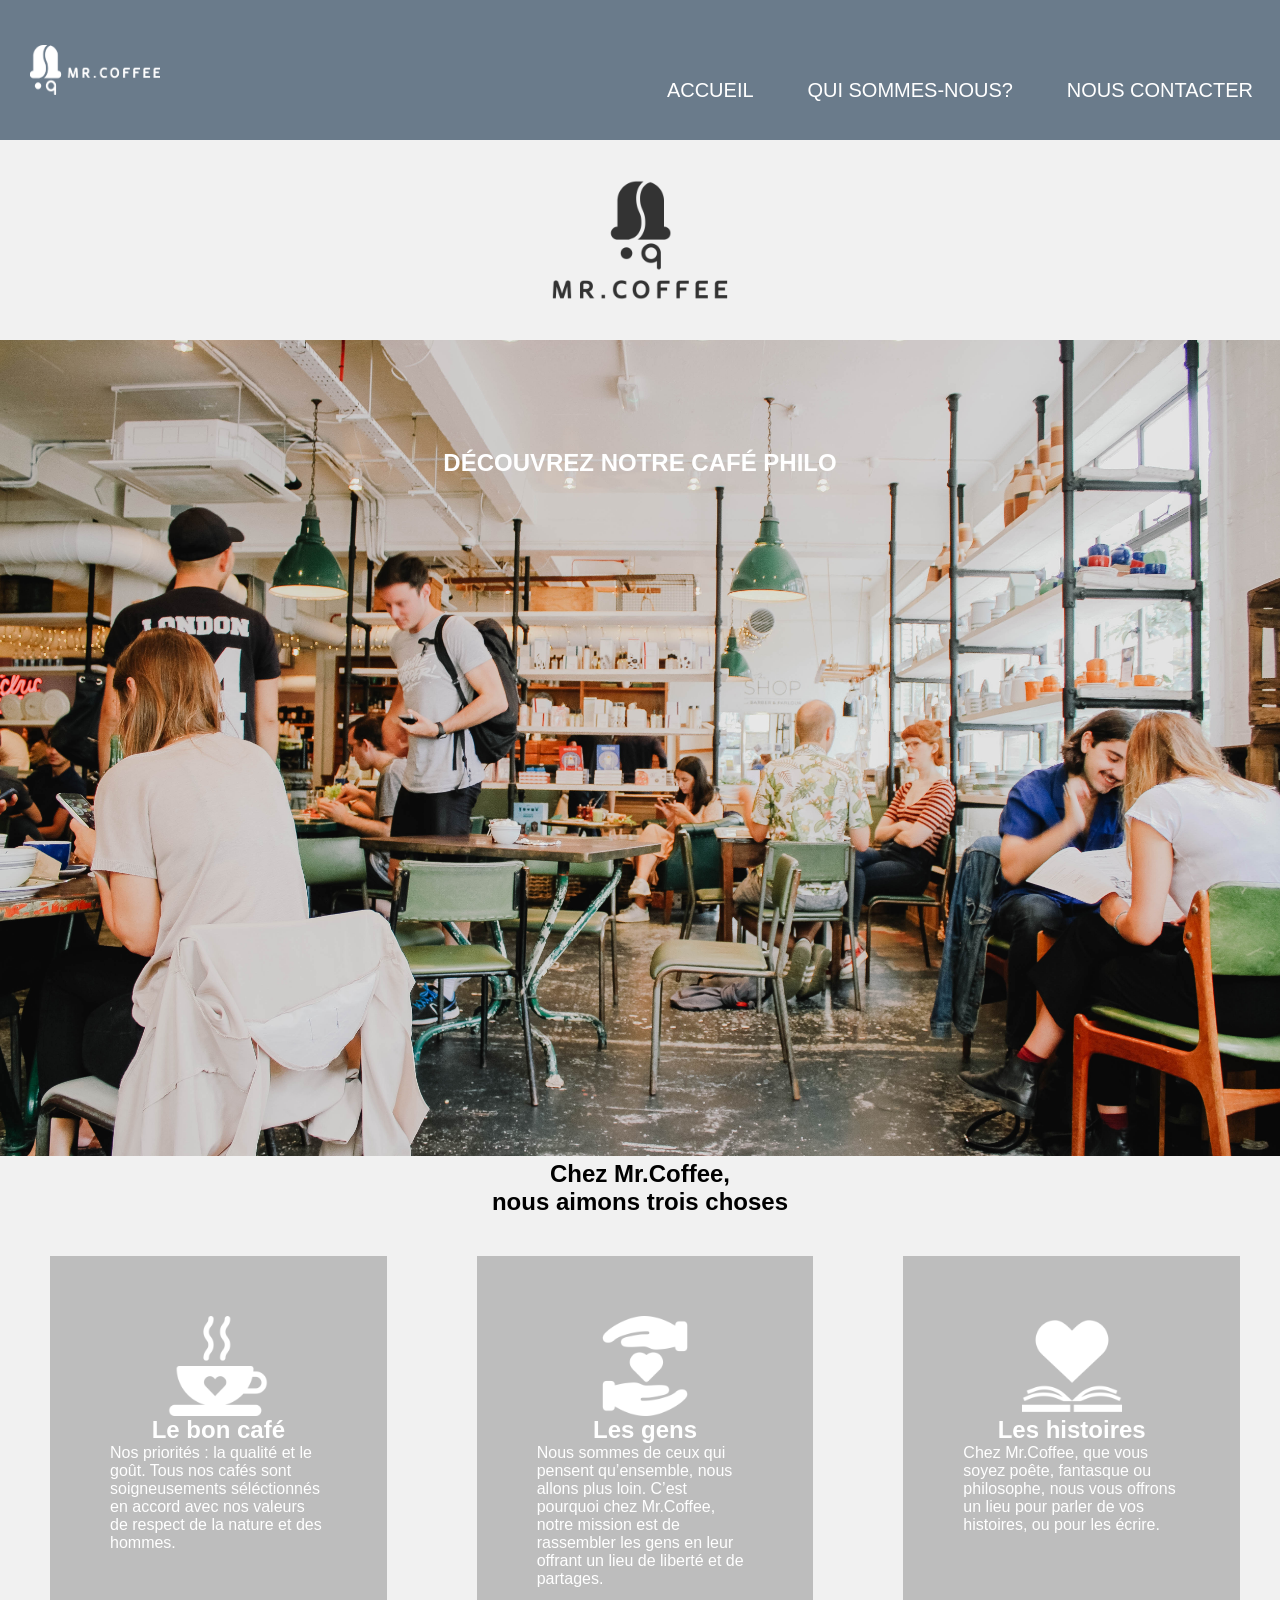
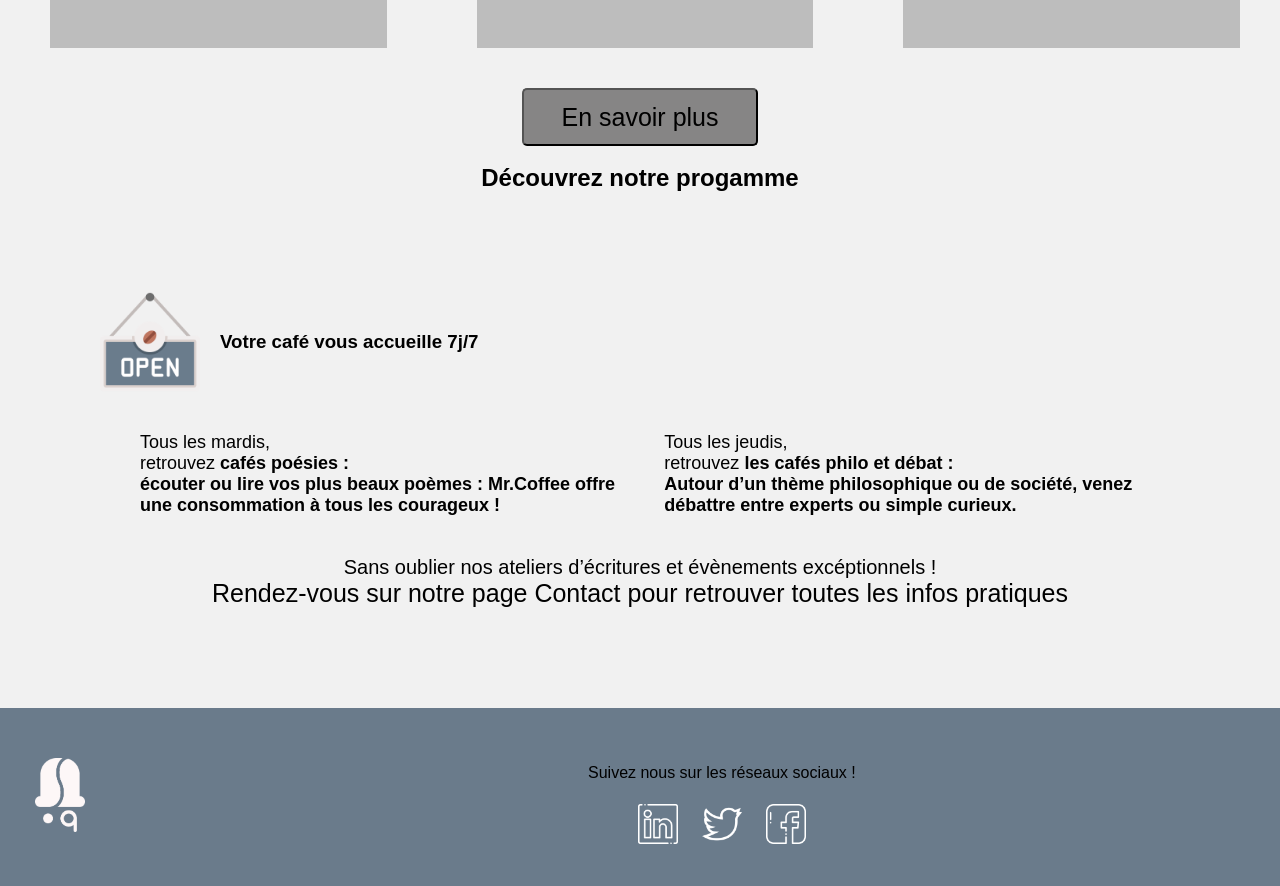
<file: project1/index.html>
<!DOCTYPE html>
<html lang="en">

<head>
    <meta charset="UTF-8">
    <meta http-equiv="X-UA-Compatible" content="IE=edge">
    <meta name="viewport" content="width=device-width, initial-scale=1.0">
    <link rel="stylesheet" href="/project1/index.css">
    <title>Home Page</title>
</head>

<body>
    <header>
        <div class="container1">
            <img class="logo" src=" /Assets/full_logo_white.png" width="150px" height="100px" alt="Mr Coffee Logo">
            <nav class="nav">
                <ul class="topnav">
                    <li><a class="active" href="/project1/index.html">Accueil</a></li>
                    <li><a href="/project1/AboutUs.html">Qui sommes-nous?</a></li>
                    <li><a href="/project1/Conatct.html">Nous contacter</a></li>

                </ul>
            </nav>
        </div>


    </header>
    <main>
        <section>
            <div class="top">
                <img class="img1" src="/Assets/logo_mrcoffee.png" alt="cofee logo">
            </div>

            <div class="topImgHeader">
                <img src="/Assets/mr_coffee_salle.jpg" width="100%"
                    alt="people sitting in a dinning area with tables and chairs sorrounded by shelfs with crockery. Some people are reading having a cofee ">
                <h1>DÉCOUVREZ NOTRE CAFÉ PHILO</h1>
            </div>
            <div class="middle">
                <div>
                    <h2>Chez Mr.Coffee, <br> nous aimons trois choses </h2>
                    <div class="cards">
                        <div class="card">
                            <img src="/Assets/icon_café.png" alt=" hot coffe cup with a love symbol on the cup center">
                            <h2>Le bon café</h2>
                            <p>Nos priorités : la qualité et le goût.
                                Tous nos cafés sont soigneusements
                                séléctionnés en accord avec nos
                                valeurs de respect de la nature et des
                                hommes.</p>
                        </div>
                        <div class="card">
                            <img src="/Assets/icon_gens.png" alt=" hot coffe cup with a love symbol on the cup center">
                            <h2>Les gens</h2>
                            <p>Nous sommes de ceux qui pensent
                                qu’ensemble, nous allons plus loin.
                                C’est pourquoi chez Mr.Coffee, notre
                                mission est de rassembler les gens en
                                leur offrant un lieu de liberté et de
                                partages.</p>
                        </div>
                        <div class="card">
                            <img src="/Assets/icon_histoires.png"
                                alt=" hot coffe cup with a love symbol on the cup center">
                            <h2>Les histoires</h2>
                            <p>Chez Mr.Coffee, que vous soyez
                                poête, fantasque ou philosophe, nous
                                vous offrons un lieu pour parler de
                                vos histoires, ou pour les écrire.</p>
                        </div>

                    </div>

                </div>
                <div class="btn"><button>En savoir plus</button></div>
            </div>
            <br>
            <h2 style=" text-align:center">Découvrez notre progamme</h2>
            <div class="bottom">
                <div class="open_img">
                    <img src="/Assets/icon_open.png" width="100px" height="100px" alt="We are open board">
                    <h3 class="selected">Votre café vous accueille 7j/7 </h3>
                </div>
                <div class="days">
                    <div class="day">
                        <p>Tous les mardis,<br>
                            retrouvez <strong>cafés poésies :</strong></p>
                        <p><strong> écouter ou lire vos plus beaux
                                poèmes : Mr.Coffee offre une
                                consommation à tous les courageux !</strong></p>
                    </div>
                    <div class="day">
                        <p>Tous les jeudis,<br>
                            retrouvez<strong> les cafés philo et débat :</strong></p>
                        <p><strong>Autour d’un thème philosophique ou de
                                société, venez débattre entre experts ou
                                simple curieux. </strong></p>
                    </div>
                </div>
                <p style=" text-align:center; font-size: 20px">Sans oublier nos ateliers d’écritures et évènements
                    excéptionnels
                    !
                </p>
                <p style=" text-align:center; font-size:25px">Rendez-vous sur notre page Contact pour retrouver
                    toutes les infos pratiques</p>
            </div>
        </section>

    </main>
    <footer>

        <div class="container_footer">
            <div class="logo"><img src="../Assets/logo_blanc.png" alt="logo_blanc" width="60px">
            </div>
            <div class="content">
                <p>Suivez nous sur les réseaux sociaux !</p>
                <ul class="ui_footer">

                    <li class="li_footer"><img src="../Assets/logo_linkedin.png" alt="logo_linkedin" width="40px"
                            height="40px"> </li>
                    <li class="li_footer"><img src="../Assets/logo_twitter.png" alt="logo_twitter" width="40px"
                            height="40px"> </li>
                    <li class="li_footer"><img src="../Assets/logo_facebook.png" alt="logo_facebook" width="40px"
                            height="40px"> </li>
                </ul>

            </div>
        </div>

    </footer>
</body>


</html>
</file>
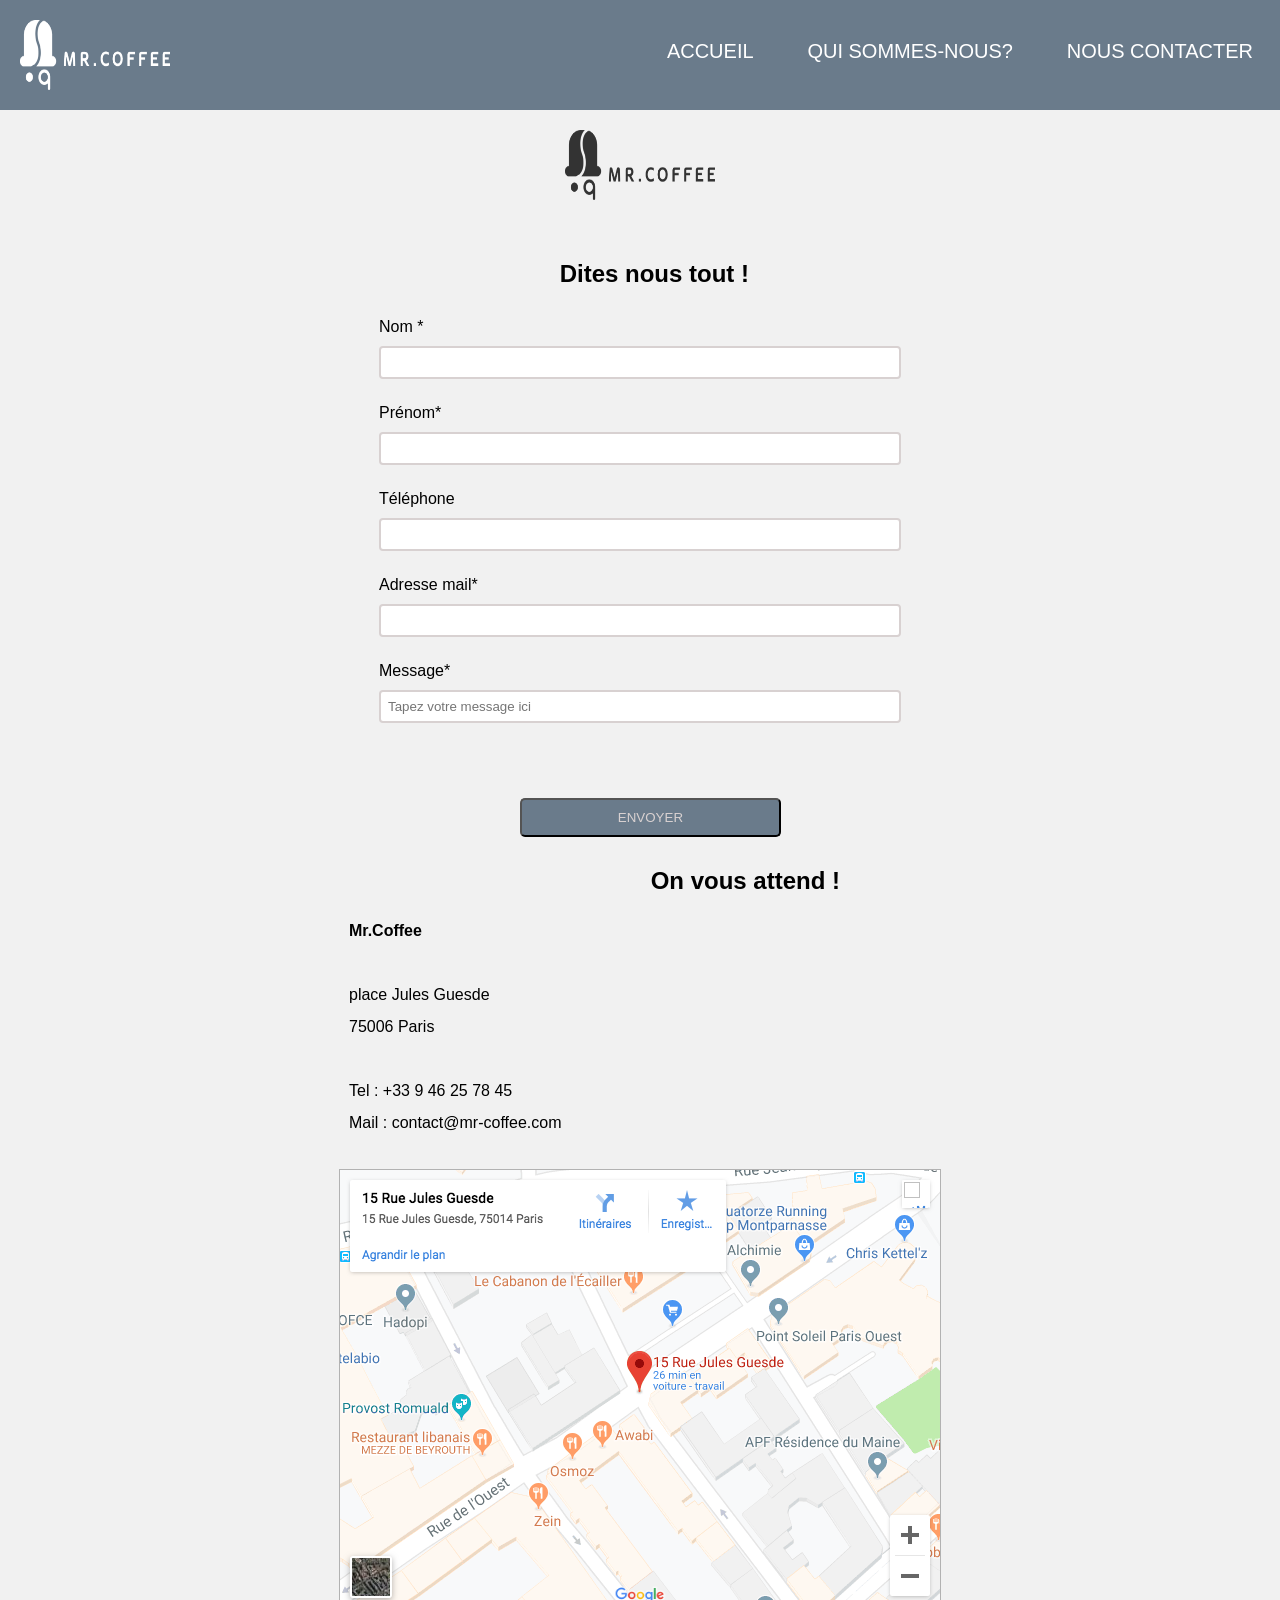
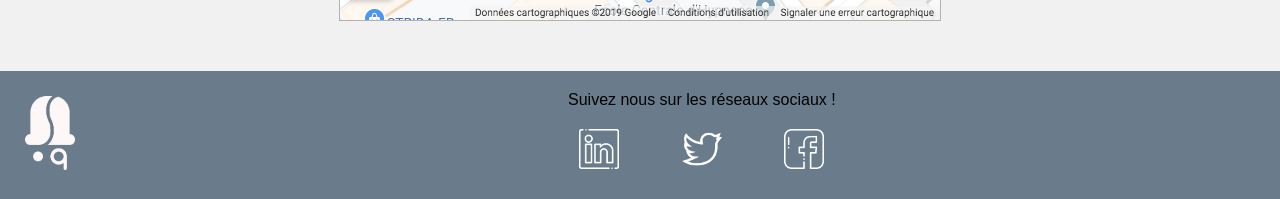
<file: project1/Conatct.html>
<!DOCTYPE html>
<html lang="en">

<head>
    <meta charset="UTF-8">
    <meta http-equiv="X-UA-Compatible" content="IE=edge">
    <meta name="viewport" content="width=device-width, initial-scale=1.0">
    <!-- <meta name="viewport" content="width=device-width, initial-scale=1, shrink-to-fit=no"> -->
    <!-- <link rel="stylesheet" href="/project1/footer1.css">
    <link rel="stylesheet" href="/project1/navbar.css"> -->
    <link rel="stylesheet" href="/project1/contact.css">
    <link rel="stylesheet" href="/project1/form.css">

    <title>Contact</title>

</head>

<body>
    <div class="modal-overlay"></div>
    <!-- dialog here for form -->
    <dialog class="modal-content">


        <img src="/Assets/logo_dark.png" width="auto" height="100px">

        <div class="modal-message">
            <h1> MERCI </h1>
            <h2>Votre message a bien été envoyé !</h2>
            <p>Nous essaierons d’y répondre au mieux dans les plus brefs délais. À bientot chez Mr.CoffeeVotre
                message a
                bien été envoyé !</p>

            <button id="close-modal">FERMER</button>


        </div>
    </dialog>
    <header>
        <div class="container1">
            <img class="logo" src=" /Assets/full_logo_white.png" width="150px" height="70px" alt="Mr Coffee Logo">
            <nav class="nav">
                <ul class="topnav">
                    <li><a class="active" href="/project1/index.html">Accueil</a></li>
                    <li><a href="/project1/AboutUs.html">Qui sommes-nous?</a></li>
                    <li><a href="/project1/Conatct.html">Nous contacter</a></li>


                </ul>
            </nav>
        </div>


    </header>
    <main>

        <section class="contact_us">
            <img class="logo" src=" /Assets/full_logo_dark.png" width="150px" height="70px" alt="Mr Coffee Logo">

            <h1>Dites nous tout !</h1>

            <form id="form">

                <div class="form-control">
                    <label for="name">Nom *</label>
                    <input type="text" id="name" name="name">
                    <small>Error</small>
                </div>

                <div class="form-control">
                    <label for="firstName">Prénom* </label>
                    <input type="text" id="firstName" name="firstName">
                    <small>Error</small>
                </div>

                <div class="form-control">
                    <label for="phNumber">Téléphone</label>
                    <input type="number" id="phNumber" name="phNumber">
                    <small>Error</small>
                </div>

                <div class="form-control">
                    <label for="email">Adresse mail* </label>
                    <input type="text" id="email" name="email">
                    <small>Error</small>
                </div>

                <div class="form-control">
                    <label for="message">Message* </label>
                    <input type="textarea" id="message" name="message" placeholder="Tapez votre message ici" required>
                    <small>Error</small>
                </div>

                <button id="form-button" type="submit">ENVOYER</button>
            </form>

            <div class="address">
                <h1>On vous attend !</h1>
                <address>

                    <p><strong>Mr.Coffee</strong><br>
                        <br>
                        place Jules Guesde<br>
                        75006 Paris<br><br>
                        Tel : +33 9 46 25 78 45<br>
                        Mail : contact@mr-coffee.com
                    </p>
                </address>

            </div>
            <img class="map" src="/Assets/carte_contact.png" alt="Google map showing the location of Mr-coffee">
        </section>

    </main>
    <footer>

        <div class="container_footer">
            <div class="logo"><img src="../Assets/logo_blanc.png" alt="logo_blanc" width="60px">
            </div>
            <div class="content">
                <p>Suivez nous sur les réseaux sociaux !</p>
                <ul class="ui_footer">

                    <li class="li_footer"><img src="../Assets/logo_linkedin.png" alt="logo_linkedin" width="40px"
                            height="40px"> </li>
                    <li class="li_footer"><img src="../Assets/logo_twitter.png" alt="logo_twitter" width="40px"
                            height="40px"> </li>
                    <li class="li_footer"><img src="../Assets/logo_facebook.png" alt="logo_facebook" width="40px"
                            height="40px"> </li>
                </ul>

            </div>
        </div>

    </footer>
    <script src="/project1/form.js"></script>
</body>

</html>
</file>
<file: project1/index.css>
*{
    
    box-sizing: border-box;
    margin: 0;
    padding: 0;
  

}
body{
    font-family: Roboto, 'Segoe UI', Tahoma, sans-serif;
    background-color: rgb(241 241 241);
}

/* header styling */


header{
    background-color: #6a7b8b;
}
.container1{
    display: flex;
    justify-content: space-between;
    /* height: fit-content; */
       background-color: #6a7b8b;
}
.logo{
     margin: 20px;
}
.nav {
    width: 50%;
    display: flex;
    justify-content: start;
    /* border: 2px solid red; */

}

.topnav {
    width: 100%;
    display: flex;
    justify-content: space-around;
    /* border: 2px solid black; */
   /* justify-self: center;  */
   margin-left: 0%;
   margin-top: 40px;
}

nav ul {
    list-style: none;
}


nav a {
    color: white;
    text-decoration: none;
    text-transform: uppercase;
    font-size: 20px;

}

/* --------------body styling-------- */
.top{
    display: flex;
    justify-content:center;
    
}

div h2 {
    text-align: center;
}

.img1 {
    width: 200px;
    height: 200px;

}

.topImgHeader {
    position: relative;
    text-align: center;
    
}

.topImgHeader h1 {

    position: absolute;
    top: 15%;
    left: 50%;
    transform: translate(-50%, -50%);
    color: white;
    width: fit-content;
}

.cards{
    display: flex;
  
    align-items: stretch;
    justify-content: space-between;
    /* justify-content:space-evenly; */
}

.card{
    display: flex;
    flex-direction: column;
    align-items: center;
   
    background-color:rgb(189, 189, 189);
    flex: 1 1 30%; /*grow | shrink | basis */
    
    /* margin-left: 40px; */
    padding: 60px;
    margin: 40px;
    margin-left: 50px;
    color: white;
       
}



.cards img {
    width: 100px;
    height: 100px;
   }

   .btn{
    display: flex;
    justify-content:center;
   
  
   

   }
   button {
    background-color:rgb(134, 133, 133);
    font-size: 25px;
    border-radius: 5px;
    padding: 0.5em 1.5em 0.5em 1.5em;
    
   }


   .bottom{
    /* position: absolute; */
    width: fit-content;
       margin: 100px;
   }
   .open_img{
    display: flex;
    justify-content:start;
 
   }

   
.open_img .selected{
    align-self: center;
    margin-left: 20px;
}
 
.days {
    display: flex;
    justify-content: space-around;
    margin: 20px;
}
.day {
    display: flex;
  flex-direction: column;
    justify-content: space-around;
    font-size: 18px;
    margin:20px;
}


/* ---------footer styling---------- */

footer{
    background-color: #6a7b8b;
    margin-top: 20px;
}


.container_footer {
    display: flex;
     gap: 35%; /* pushes the gap between in flex items */
}   

.logo img {
    padding: 5px;
}

ul li {
    list-style: none;
   
}

.content p{
    margin:20px;
}
ul{
    display: flex;
    justify-content: space-around;
}

/* On screens that are 992px or less, set the background color to blue */
@media screen and (max-width: 992px) {
    /* body {
      background-color: blue;
    } */
    .cards{
        display: flex;
        flex-direction: column;      
        align-items: stretch;
        justify-content: space-between;
      
    }
    .bottom{
        /* position: absolute; */
        width: fit-content;
         
       }
    
  }
  
  /* On screens that are 600px or less, set the background color to olive */
  @media screen and (max-width: 600px) {
    body {
      /* background-color: olive; */
      max-width: 600px;
    }
    /* .view {
        width: 600px;
    } */

    

    section {
        margin-left: 20%;
        margin-right: 20%;
        width: 150%;

    }
     .bottom{
       display: flex;
       flex-direction: column;
       margin: 10px;
         
       } 

  
    
    header{
        width: 200%;
    }
             
       
   .container_footer {
       display: flex;
        gap: 5%; /* pushes the gap between in flex items */
   }   
   
   footer {
       
       width: 200%;
   }
  }




  


.logo{
    float:left;
    padding: 25px 10px;
   
    /* border: 2px solid red; */
}

.content {
    /* border: 2px solid red; */
    align-items: center;
    display: flex;
    flex-direction: column;
    justify-content: center;
    align-items: center;
   /* padding-left: 400px; */
}

ul {
    
    list-style: none;
    display: flex

}

li {
    align-items: center;
    padding: 2px;
    margin: 2px;
}
nav {
    align-items: center;
}

.content li{
    margin : 0 10px;
}



@media screen and (max-width: 300px) {
    body {
      /* background-color:red; */
      max-width: 600px;
    }

    

    section {
        margin-left: 32%;
        margin-right: 20%;
        width: 150%;

    }
   header {
       width:210% ;
   }

   .container1 {
       width: 110%;
   }

  footer {

       width: 210%;
    }
    .topImgHeader h1 {
       
        width: fit-content;
        font-size: inherit;
    }

}
</file>
<file: project1/contact.css>
*{
    
    box-sizing: border-box;
    margin: 0;
    padding: 0;
  

}
body{
    font-family: Roboto, 'Segoe UI', Tahoma, sans-serif;
    background-color: rgb(241 241 241);
}

/* header styling */

header{
    background-color: #6a7b8b;
}
.container1{
    display: flex;
    justify-content: space-between;
    /* height: fit-content; */
       background-color: #6a7b8b;
}
.logo{
     margin: 20px;
}
.nav {
    width: 50%;
    display: flex;
    justify-content: start;
    /* border: 2px solid red; */

}

.topnav {
    width: 100%;
    display: flex;
    justify-content: space-around;
    /* border: 2px solid black; */
   /* justify-self: center;  */
   margin-left: 0%;
   margin-top: 40px;
}

nav ul {
    list-style: none;
}


nav a {
    color: white;
    text-decoration: none;
    text-transform: uppercase;
    font-size: 20px;

}


/* footer styling */


footer{
    background-color: #6a7b8b;
    margin-top: 20px;
}


.container_footer {
    display: flex;
     gap: 35%; /* pushes the gap between in flex items */
}   

.logo img {
    padding: 5px;
}

ul li {
    list-style: none;
   
}

.content p{
    margin:20px;
}
ul{
    display: flex;
    justify-content: space-around;
}


/* On screens that are 992px or less, set the background color to blue */
@media screen and (max-width: 992px) {
    /* body {
      background-color: blue;
    } */
  .topnav {
      display: flex;
      flex-direction: column;
      justify-content: space-around;
  }

 
  }
  
  /* On screens that are 600px or less, set the background color to olive */
  @media screen and (max-width: 600px) {
    /* body {
      background-color: olive;
    } */
  .topnav{
      margin-top: 0;
  }
 header{
     width: 200%;
 }
          
    
.container_footer {
    display: flex;  
     gap: 5%; /* pushes the gap between in flex items */
}   

footer {
    
    width: 200%;
}


.contact_us{
    display: flex;
    flex-direction: column;
    align-items: center;
    align-self:center;
}


}

  /* On screens that are 370px or less, set the background color to olive */
  @media screen and (max-width: 370px) {
    html, body {
        min-height: 100%;
        max-width: 90%;
   }
    body {
      /* background-color: red; */
      display: block;

     
    }

    header {
        display: flex;
        flex-direction: column;
        justify-content: flex-end;
        /* margin-bottom: -174px; */
         max-width: 200%;
         background-color: #6a7b8b;

        }
  
        .container1{
            display: flex;
            flex-direction: column;
            justify-content: center;
            /* height: 120px; */
            /* max-height: 100%; */
            width: 250%;
           
        }
     .nav {
         width: 100%;

     }
        .topnav  li {
  margin-bottom: 10px;
        }
         
    
p {
    font-size: 15px;
 }

 footer {
    
     width: 500%;
 }

    .content p {
        font-size: 14px;
        justify-content: center;
    }




.logo_aboutus{
    margin-top: 200px;
}

  }

        /* ----Contact Us styling------ */

   

      .contact_us {

         /* display: flex;
         flex-direction: column;
         justify-items: center; */

         margin-left: auto;
         margin-right: auto;
         width: fit-content;

        }

        .contact_us img{
            display: block;
            margin-left: auto;
            margin-right: auto;
            margin-bottom: 50px;

        }

        .address h1 {
            text-align: center;
        }

        address p {
            font-style:normal;
            line-height: 2rem;
            padding: 10px;
        }

        .address {
            margin-bottom: 20px;
        }
</file>
<file: project1/form.css>
.contact_us h1 {
   
    padding: 10px;
    margin-left: 35%;;
    
}

form {
    padding: 20px 40px;
}

.form-control {
    display:flex;
    flex-direction: column;
    margin-bottom: 10px;
    /* position: relative; */
       
}

/* .form>*{
    margin: 10px;
} */

form>input {
    height: 30px;
    background-color: grey;
  }
form>div>input {
    margin-top: 10px;
}
.form-control small {
      visibility:hidden  ;
      /* position: absolute;
      margin: 5px;*/
     } 


.form-control input {
    display: block;
    padding: 7px;
    border-radius: 4px;
    border: 2px solid #d8d1d1;
}

.form-control.success input {
    border: 2px solid greenyellow;
}

.form-control.error input {
    border: 2px solid red;
}

button{
    background-color: #6a7b8b;
    padding: 10px;
    border-radius: 5px;
    /* border: 2px solid #d8d1d1;; */
    width: 50%;
    margin-left: 27%;
    margin-top: 50px;
    color:  #d8d1d1;
    cursor: pointer;
}

/* -----------------modal styling----- */

.modal-content{
    display: none;
    padding: 7% 10%;
    /* display: block; */
    position: fixed;
    z-index: 10;
    width: 80vw;
    max-height: 70vh;
    margin: 20vh auto;
   text-align: center;
   overflow: scroll;
   
   pointer-events: all;


}

.modal-content.active {
    display: inline-flex;
}

.modal-message{
   display: flex;
   flex-direction: column;
   align-items: center;
   padding: 5px 20px;
   font-weight: bold;
}

div.modal-message>* {
 margin: 20px;

}

 .modal-message button {
    width: 30%;
    text-align: center;
     color: white;
    font-weight: bold;
    font-size: medium;
    
} 



/* -------------modal functionality--------- */


/* add this class to body when modal is opened */
.modal-open {
    pointer-events: none;
    /* width: 100vh;
    height: 100vh;*/
    overflow: hidden; 
}

.modal-overlay {
    width: 100vw;
    height: 100vh;
    background-color:rgb(157, 170, 162,0.7);
    position: fixed;
    display: none;
}

.modal-overlay.active{
    display: block;
}
.modal-content>div button:hover {
    background-color: rgb(157, 170, 162);
}
</file>
